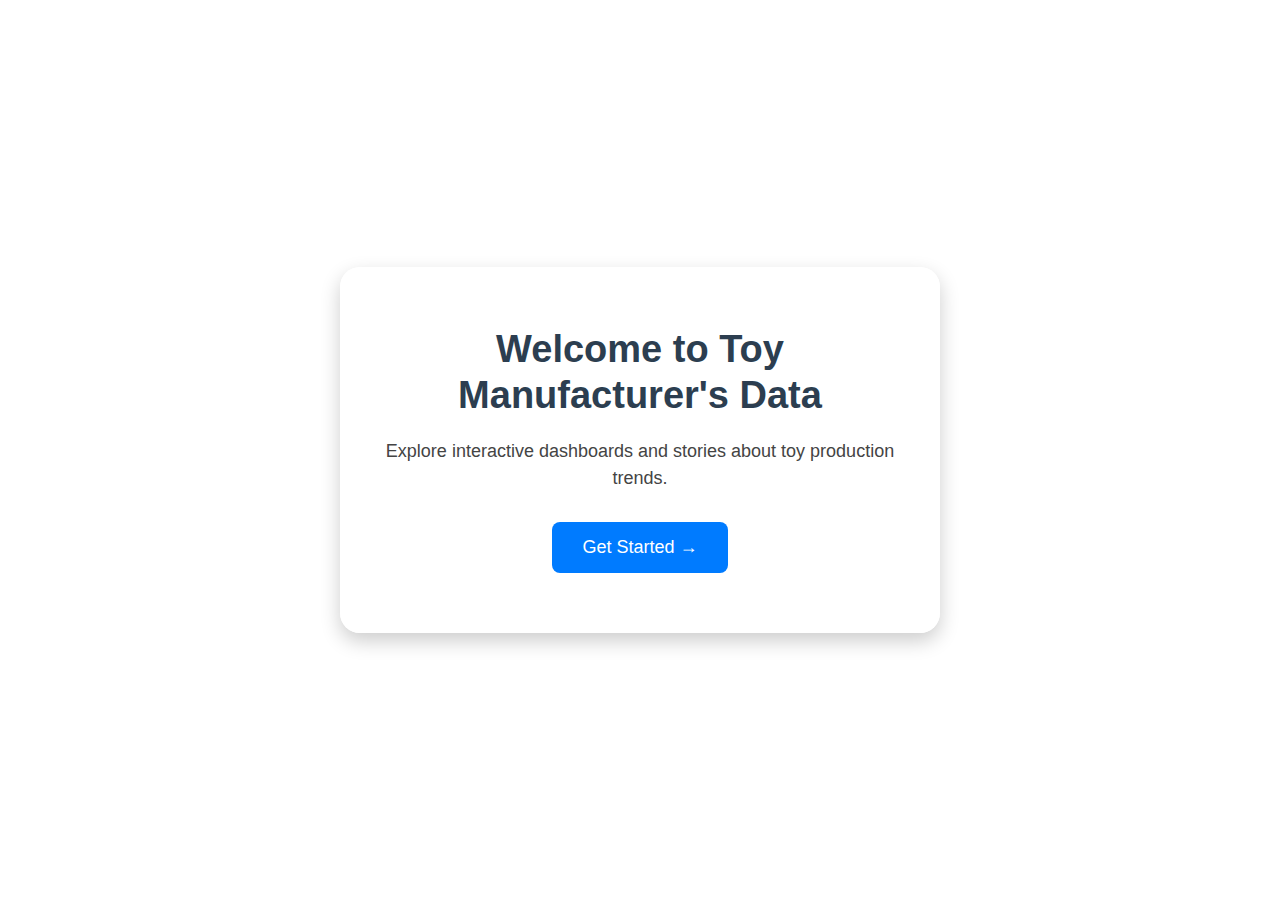
<file: welcome.html>
<!DOCTYPE html>
<html lang="en">
<head>
    <meta charset="UTF-8">
    <title>Welcome - ToyCraft Tales</title>
    <meta name="viewport" content="width=device-width, initial-scale=1.0">
    <!-- Bootstrap -->
    <link href="https://cdn.jsdelivr.net/npm/bootstrap@5.3.3/dist/css/bootstrap.min.css" rel="stylesheet">
    <style>
        body {
            margin: 0;
            padding: 0;
            height: 100vh;
            background: url('https://www.easymaa.org/images/why-china-is-the-king-of-toy-manufacturing-how-they-market-their-toys.jpeg') no-repeat center center;
            background-size: cover;
            display: flex;
            align-items: center;
            justify-content: center;
            font-family: 'Segoe UI', sans-serif;
        }

        .overlay {
            background-color: rgba(255, 255, 255, 0.85);
            padding: 60px 40px;
            border-radius: 20px;
            text-align: center;
            max-width: 600px;
            box-shadow: 0 8px 20px rgba(0, 0, 0, 0.2);
        }

        h1 {
            font-size: 38px;
            font-weight: bold;
            margin-bottom: 20px;
            color: #2c3e50;
        }

        p {
            font-size: 18px;
            margin-bottom: 30px;
            color: #444;
        }

        .btn-get-started {
            padding: 12px 30px;
            font-size: 18px;
            border-radius: 8px;
            background-color: #007bff;
            color: white;
            border: none;
            transition: background-color 0.3s ease;
        }

        .btn-get-started:hover {
            background-color: #0056b3;
        }
    </style>
</head>
<body>

    <div class="overlay">
        <h1>Welcome to Toy Manufacturer's Data</h1>
        <p>Explore interactive dashboards and stories about toy production trends.</p>
        <a href="{{ url_for('home') }}">
            <button class="btn-get-started">Get Started &rarr;</button>
        </a>
    </div>

</body>
</html>
</file>
